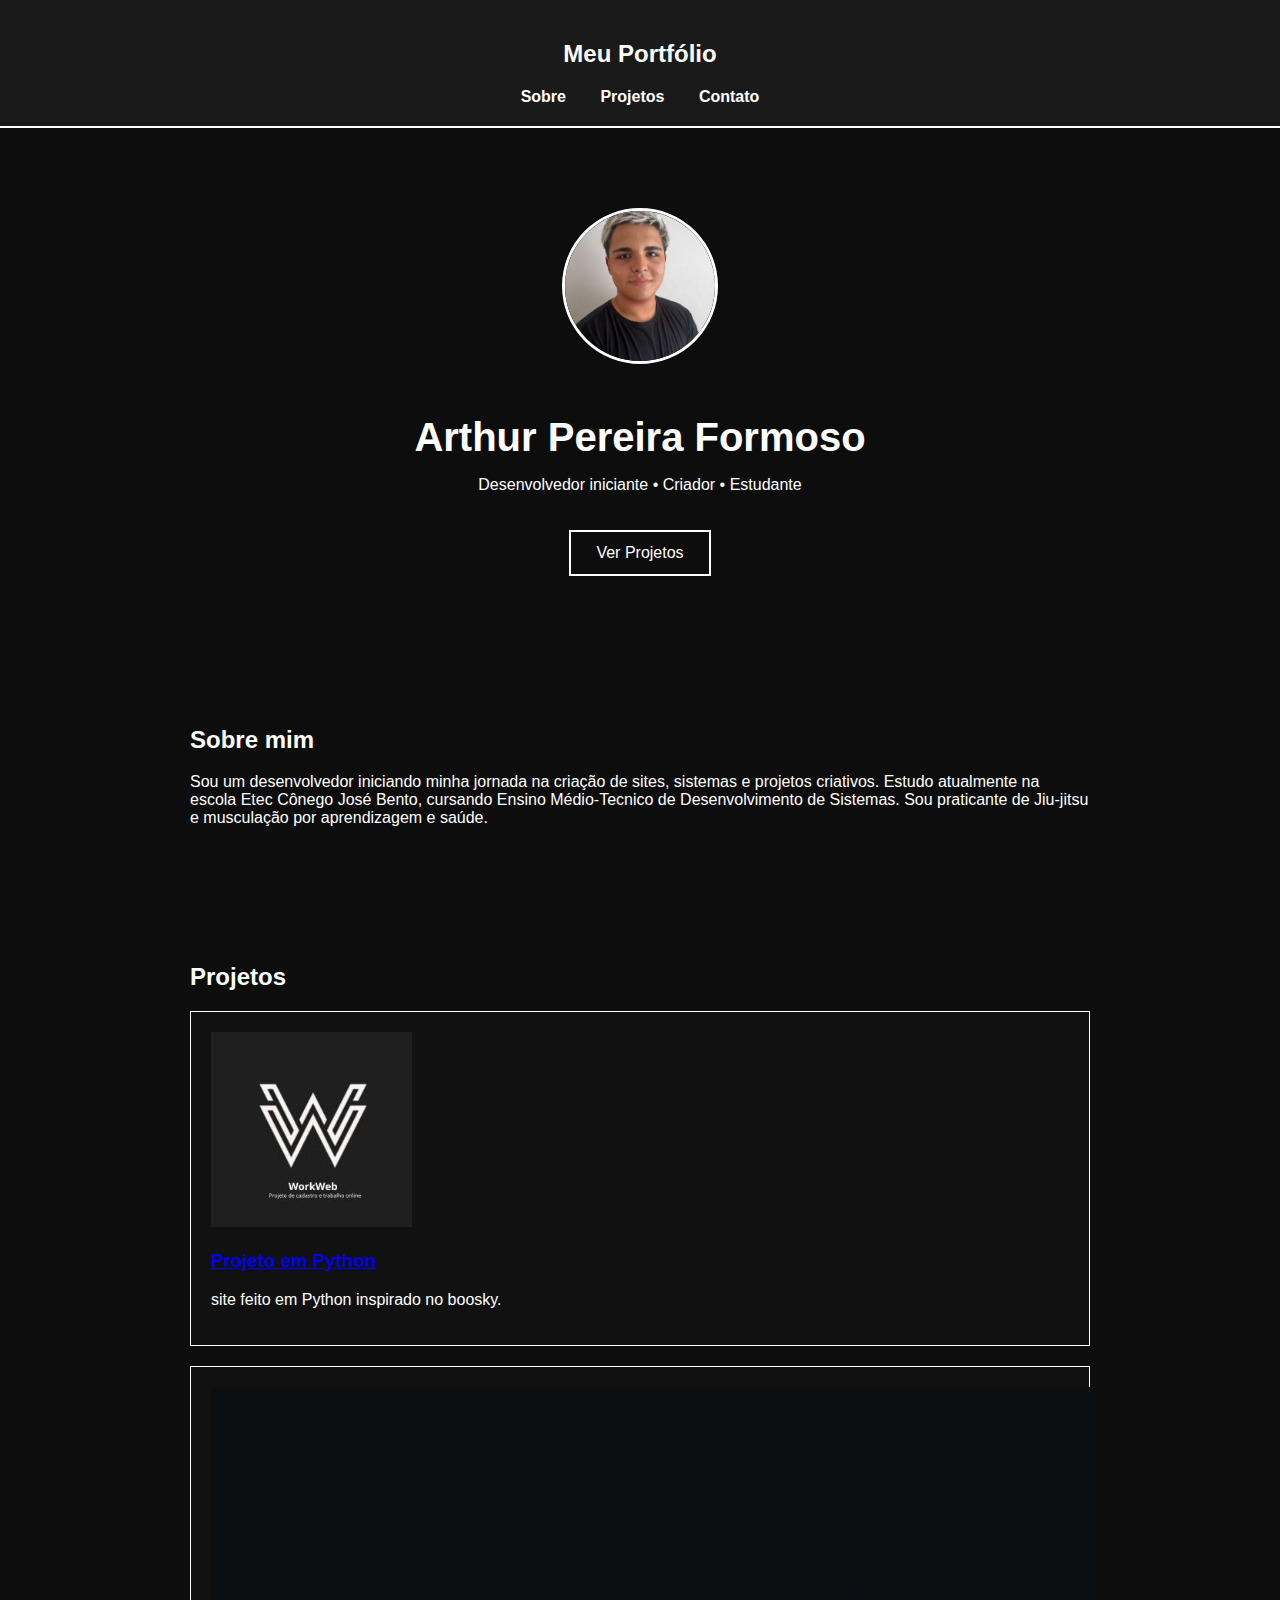
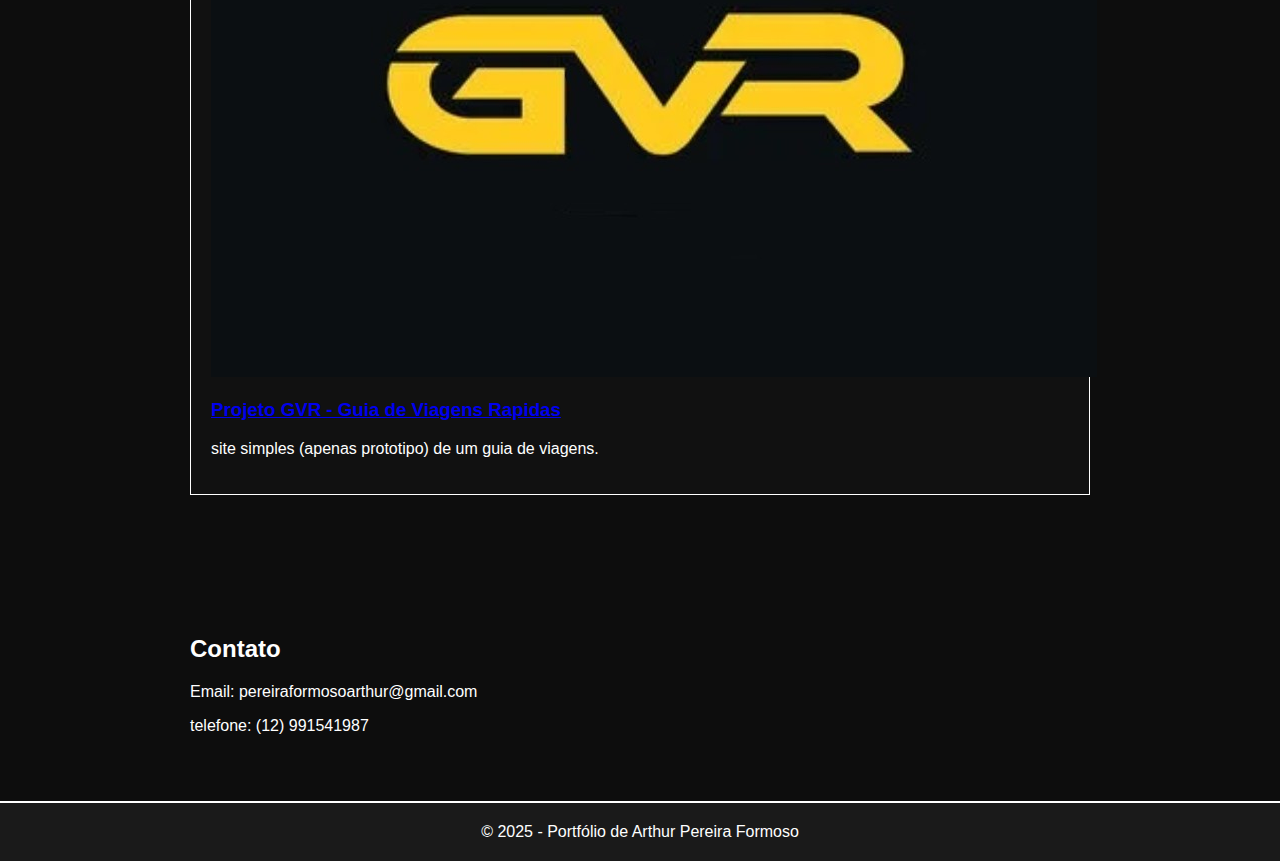
<file: index.html>
<!DOCTYPE html>
<html lang="pt-BR">
<head>
  <meta charset="UTF-8" />
  <meta name="viewport" content="width=device-width, initial-scale=1.0" />
  <title>Portfólio - Arthur Pereira Formoso</title>
  <link rel="stylesheet" href="CSS/style.css" />
</head>
<body>
  <header>
    <h2>Meu Portfólio</h2>
    <nav>
      <a href="#sobre">Sobre</a>
      <a href="#projetos">Projetos</a>
      <a href="#contato">Contato</a>
    </nav>
  </header>

  <div class="hero">
    <img src="IMG/minha-foto.jpg" alt="Minha foto" class="foto-perfil">
    <h1>Arthur Pereira Formoso</h1>
    <p>Desenvolvedor iniciante • Criador • Estudante</p>
    <a class="btn" href="#projetos">Ver Projetos</a>
</div>

  <section id="sobre">
    <h2>Sobre mim</h2>
    <p>Sou um desenvolvedor iniciando minha jornada na criação de sites, sistemas e projetos criativos. Estudo atualmente na escola Etec Cônego José Bento, cursando Ensino Médio-Tecnico de Desenvolvimento de Sistemas. Sou praticante de Jiu-jitsu e musculação por aprendizagem e saúde.</p>
  </section>

 <section id="projetos">
  <h2>Projetos</h2>

  <!-- PROJETO 1 -->
  <div class="card">
    <div class="projeto-container">
      <img src="IMG/projeto1.jpg" class="projeto-img">

      <div class="projeto">
        <h3><a href="Projetos/projeto1/index.html">Projeto em Python</a></h3>
        <p>site feito em Python inspirado no boosky.</p>
      </div>
    </div>
  </div>

  <!-- PROJETO 2 -->
  <div class="card">
    <div class="projeto-container">
      <img src="IMG/projeto2.jpg" class="projeto-img">

      <div class="projeto">
        <h3><a href="Projetos/projeto2/index.html">Projeto GVR - Guia de Viagens Rapidas</a></h3>
        <p>site simples (apenas prototipo) de um guia de viagens.</p>
      </div>
    </div>
  </div>

</section>


  <section id="contato">
    <h2>Contato</h2>
    <p>Email: pereiraformosoarthur@gmail.com</p>
    <p>telefone: (12) 991541987</p>
  </section>

  <footer>
    © 2025 - Portfólio de Arthur Pereira Formoso
  </footer>
</body>
</html>
</file>
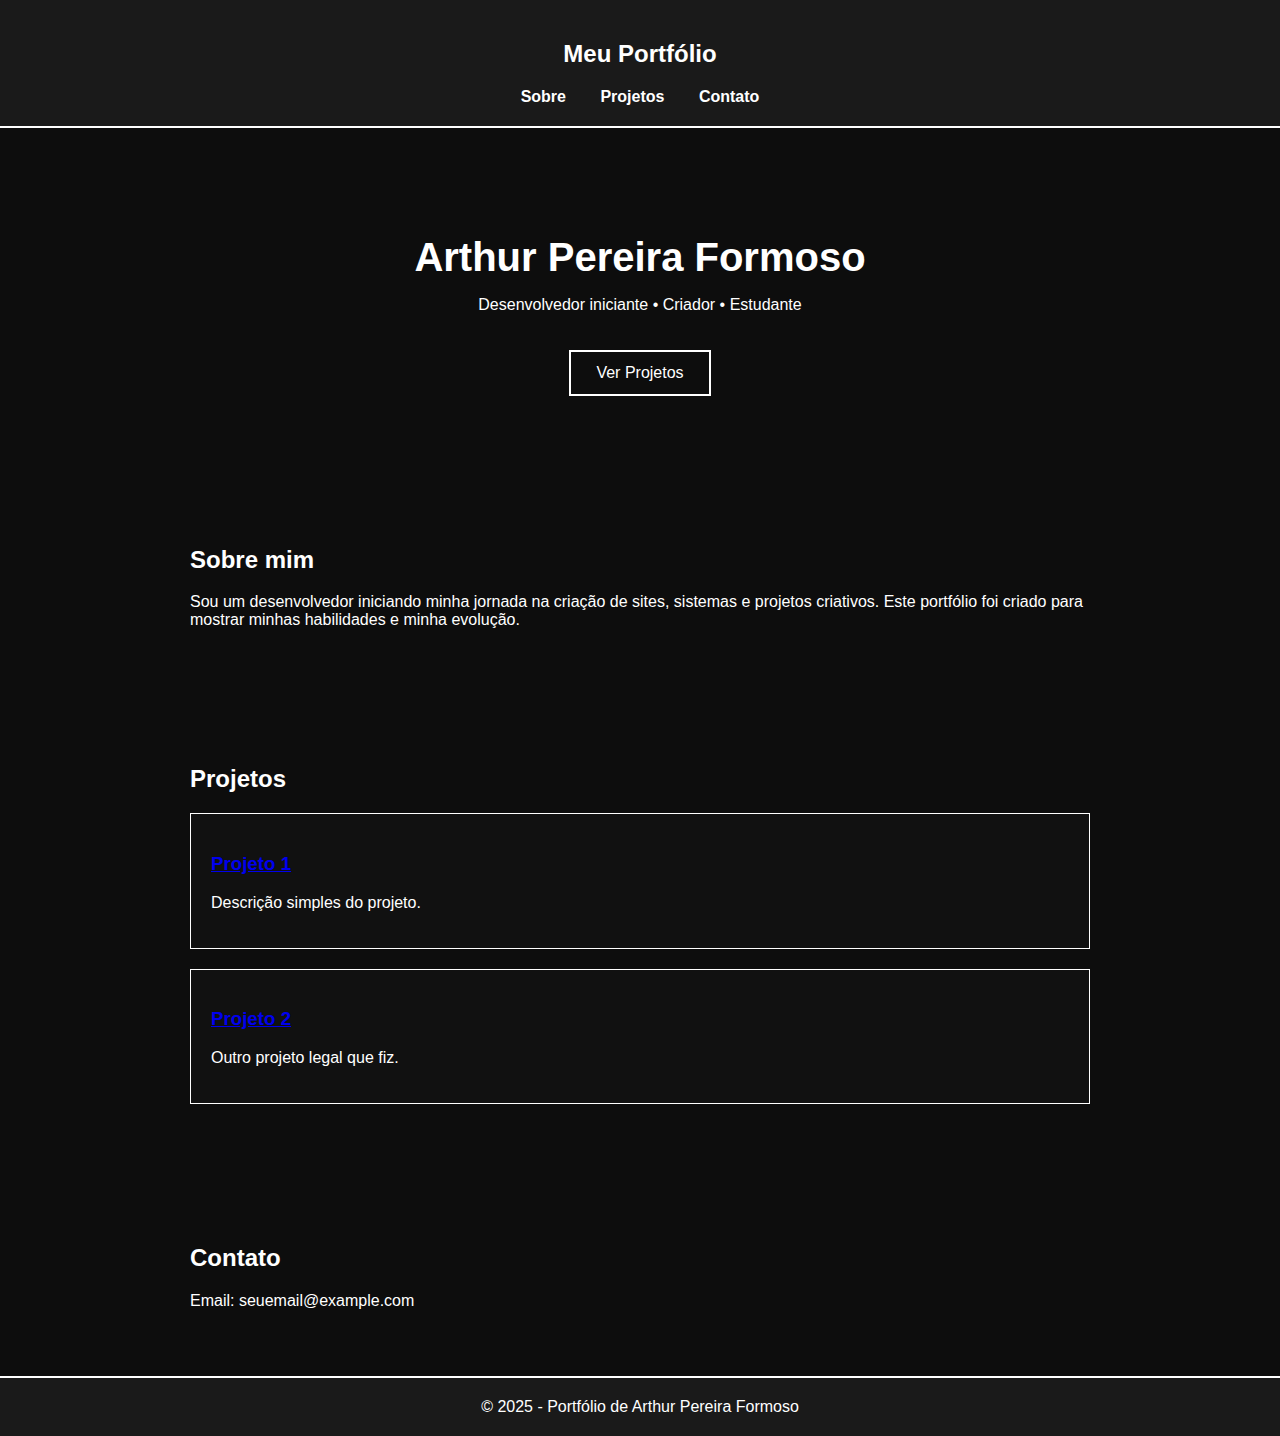
<file: HTML/index.html>
<!DOCTYPE html>
<html lang="pt-BR">
<head>
  <meta charset="UTF-8" />
  <meta name="viewport" content="width=device-width, initial-scale=1.0" />
  <title>Portfólio - Arthur Pereira Formoso</title>
  <link rel="stylesheet" href="../CSS/style.css" />
</head>
<body>
  <header>
    <h2>Meu Portfólio</h2>
    <nav>
      <a href="#sobre">Sobre</a>
      <a href="#projetos">Projetos</a>
      <a href="#contato">Contato</a>
    </nav>
  </header>

  <div class="hero">
    <h1>Arthur Pereira Formoso</h1>
    <p>Desenvolvedor iniciante • Criador • Estudante</p>
    <a class="btn" href="#projetos">Ver Projetos</a>
  </div>

  <section id="sobre">
    <h2>Sobre mim</h2>
    <p>Sou um desenvolvedor iniciando minha jornada na criação de sites, sistemas e projetos criativos. Este portfólio foi criado para mostrar minhas habilidades e minha evolução.</p>
  </section>

  <section id="projetos">
    <h2>Projetos</h2>
    <div class="card">
      <h3><a href="../Projetos/projeto1/index.html">Projeto 1</a></h3>
      <p>Descrição simples do projeto.</p>
    </div>
    <div class="card">
      <h3><a href="../Projetos/projeto2/index.html">Projeto 2</a></h3>
      <p>Outro projeto legal que fiz.</p>
    </div>
  </section>

  <section id="contato">
    <h2>Contato</h2>
    <p>Email: seuemail@example.com</p>
  </section>

  <footer>
    © 2025 - Portfólio de Arthur Pereira Formoso
  </footer>
</body>
</html>
</file>
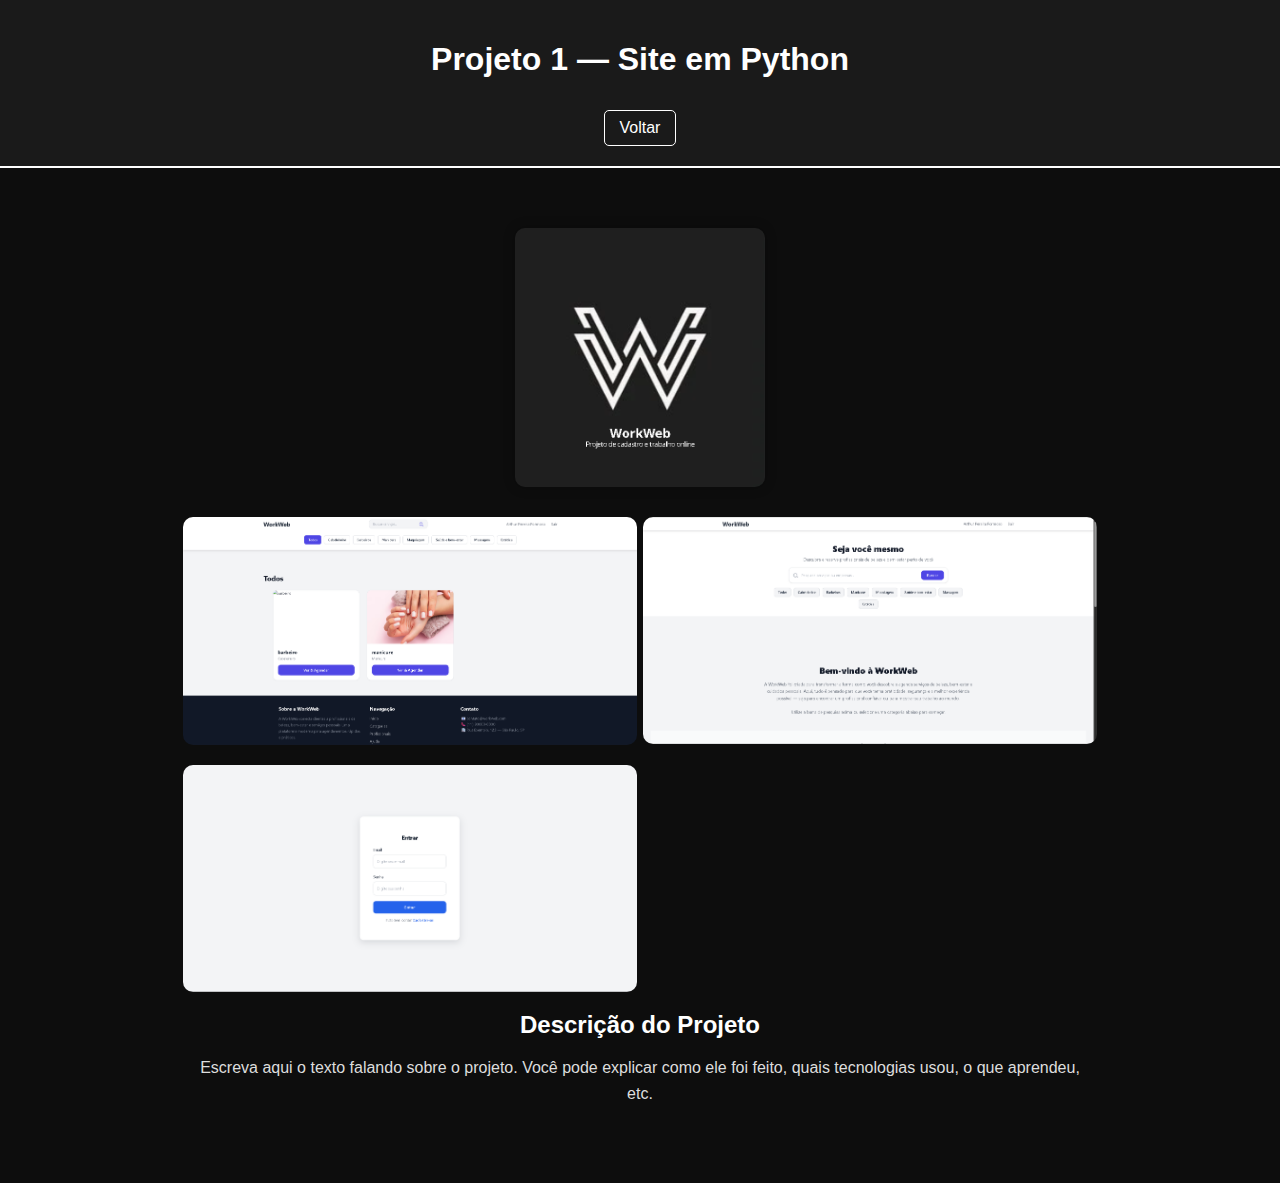
<file: Projetos/projeto1/index.html>
<!DOCTYPE html>
<html lang="pt-BR">
<head>
  <meta charset="UTF-8">
  <meta name="viewport" content="width=device-width, initial-scale=1.0">
  <title>Projeto 1 | Site em Python</title>
  <link rel="stylesheet" href="../../CSS/projeto1.css">
</head>
<body>

<header>
  <h1>Projeto 1 — Site em Python</h1>
  <a class="btn-voltar" href="../../index.html">Voltar</a>
</header>

<section class="conteudo">

  
  <img src="../../IMG/projeto1.png" class="thumb" alt="Thumb do Projeto">

  <div class="galeria">
    <img src="../../IMG/projeto1_img1.png" alt="Imagem 1 do projeto">
    <img src="../../IMG/projeto1_img2.png" alt="Imagem 2 do projeto">
    <img src="../../IMG/projeto1_img3.png" alt="Imagem 3 do projeto">
  </div>

  <div class="descricao">
    <h2>Descrição do Projeto</h2>
    <p>
      Escreva aqui o texto falando sobre o projeto.  
      Você pode explicar como ele foi feito, quais tecnologias usou, o que aprendeu, etc.
    </p>
  </div>

</section>

</body>
</html>
</file>
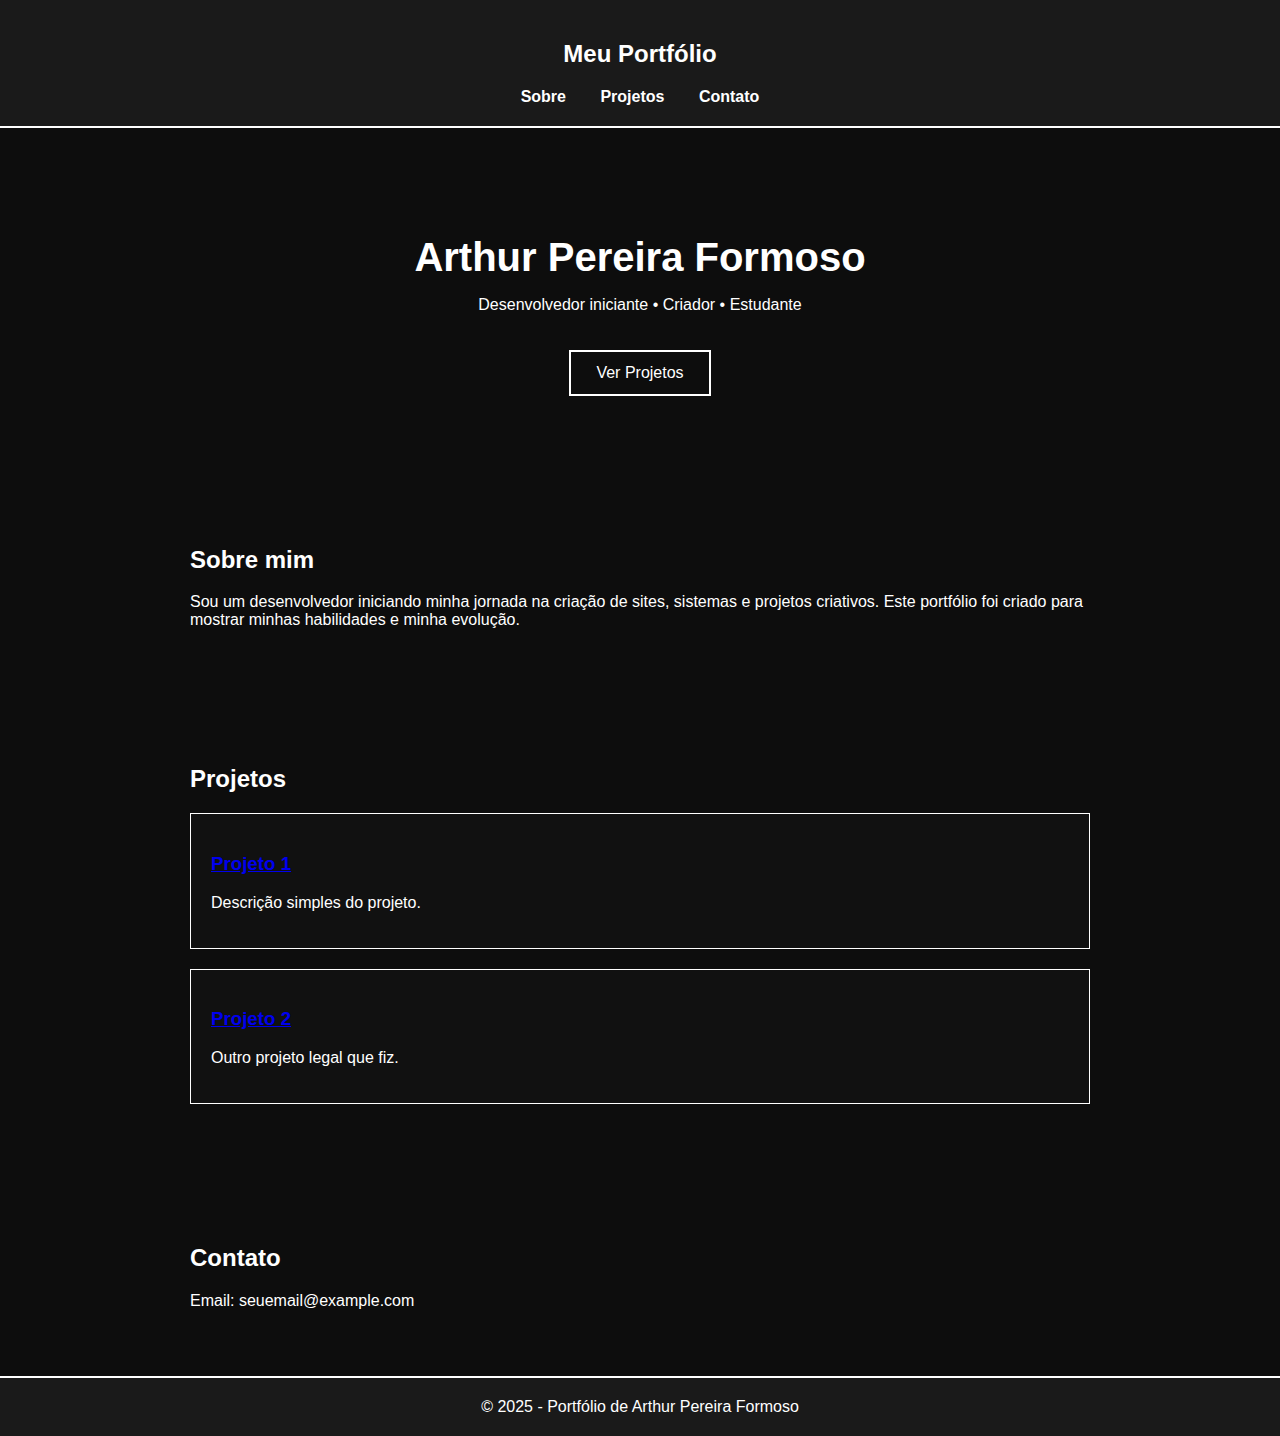
<file: HTML/portfolio_site.html>
<!DOCTYPE html>
<html lang="pt-BR">
<head>
  <meta charset="UTF-8" />
  <meta name="viewport" content="width=device-width, initial-scale=1.0" />
  <title>Portfólio - Arthur Pereira Formoso</title>
  <link rel="stylesheet" href="../CSS/style.css" />
</head>
<body>
  <header>
    <h2>Meu Portfólio</h2>
    <nav>
      <a href="#sobre">Sobre</a>
      <a href="#projetos">Projetos</a>
      <a href="#contato">Contato</a>
    </nav>
  </header>

  <div class="hero">
    <h1>Arthur Pereira Formoso</h1>
    <p>Desenvolvedor iniciante • Criador • Estudante</p>
    <a class="btn" href="#projetos">Ver Projetos</a>
  </div>

  <section id="sobre">
    <h2>Sobre mim</h2>
    <p>Sou um desenvolvedor iniciando minha jornada na criação de sites, sistemas e projetos criativos. Este portfólio foi criado para mostrar minhas habilidades e minha evolução.</p>
  </section>

  <section id="projetos">
    <h2>Projetos</h2>
    <div class="card">
      <h3><a href="projetos/projeto2/index.html">Projeto 1</a></h3>
      <p>Descrição simples do projeto.</p>
    </div>
    <div class="card">
      <h3><a href="projetos/projeto2/index.html">Projeto 2</a></h3>
      <p>Outro projeto legal que fiz.</p>
    </div>
  </section>

  <section id="contato">
    <h2>Contato</h2>
    <p>Email: seuemail@example.com</p>
  </section>

  <footer>
    © 2025 - Portfólio de Arthur Pereira Formoso
  </footer>
</body>
</html>
</file>
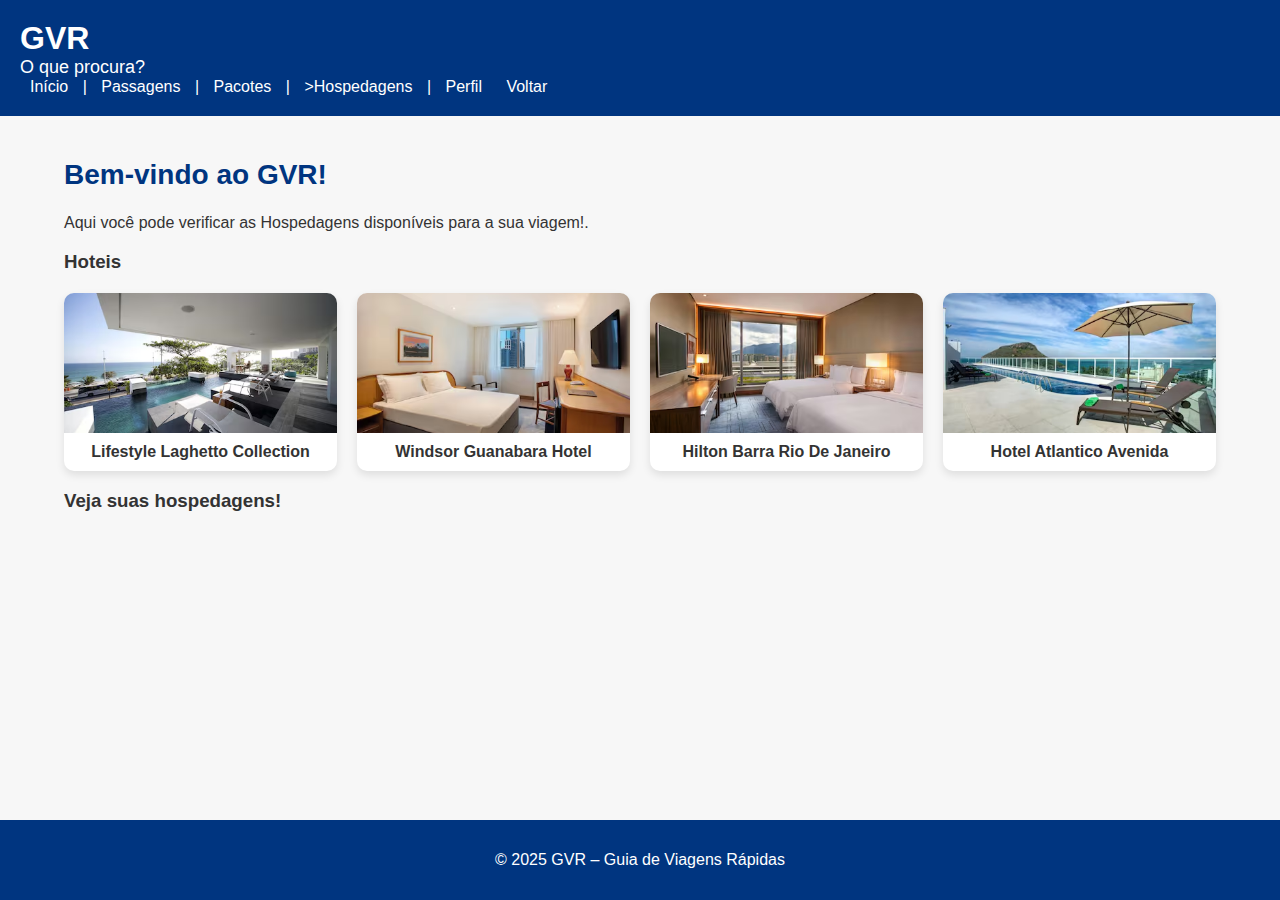
<file: Projetos/projeto2/Projeto-GVR-PW/Hospedagens.html>
<!DOCTYPE html>
<html lang="pt-BR">
<head>
  <meta charset="UTF-8">
  <meta name="viewport" content="width=device-width, initial-scale=1.0">
  <title>GVR - Guia de Viagens Rápidas</title>

  <link rel="stylesheet" href="CSS/Hospedagens.css">

  <!-- Java Script -->
  <script src="js/script.js"></script>
</head>

<body>

<header>
  <div>
    <h1> GVR</h1>
    <h3> O que procura? </h3>
	<nav>
      <a href="Home.html">Início</a> |
      <a href="Passagens.html">Passagens</a> |
      <a href="Pacotes.html">Pacotes</a> |
      <a href="Hospedagens.html"class = "hosp">>Hospedagens</a> |
      <a href="Perfil.html">Perfil</a>	
      <a class="btn-voltar" href="../../../index.html">Voltar</a>  
    </nav>
  </div>
</header>

<main class="container">
  <h2>Bem-vindo ao GVR!</h2>
  <p>Aqui você pode verificar as Hospedagens disponíveis para a sua viagem!.</p>

  <h3>Hoteis</h3>
  <div class="container-cards">

  <div class="hosp1">
    <img src="imagens/hosp1.png" alt="Hospedagem 1">
    <span>Lifestyle Laghetto Collection</span>
  </div>

  <div class="hosp2">
    <img src="imagens/hosp2.png" alt="Hospedagem 2">
    <span>Windsor Guanabara Hotel</span>
  </div>

  <div class="hosp3">
    <img src="imagens/hosp3.png" alt="Hospedagem 3">
    <span>Hilton Barra Rio De Janeiro</span>
  </div>

  <div class="hosp4">
    <img src="imagens/hosp4.png" alt="Hospedagem 4">
    <span>Hotel Atlantico Avenida</span>
  </div>

</div>

  <h3> Veja suas hospedagens! </h3>
  <!-- mapa -->
</main>

<footer class="text-center p-3 border-top mt-4">
  <p>&copy; 2025 GVR – Guia de Viagens Rápidas</p>
</footer>

</body>
</html>
</file>
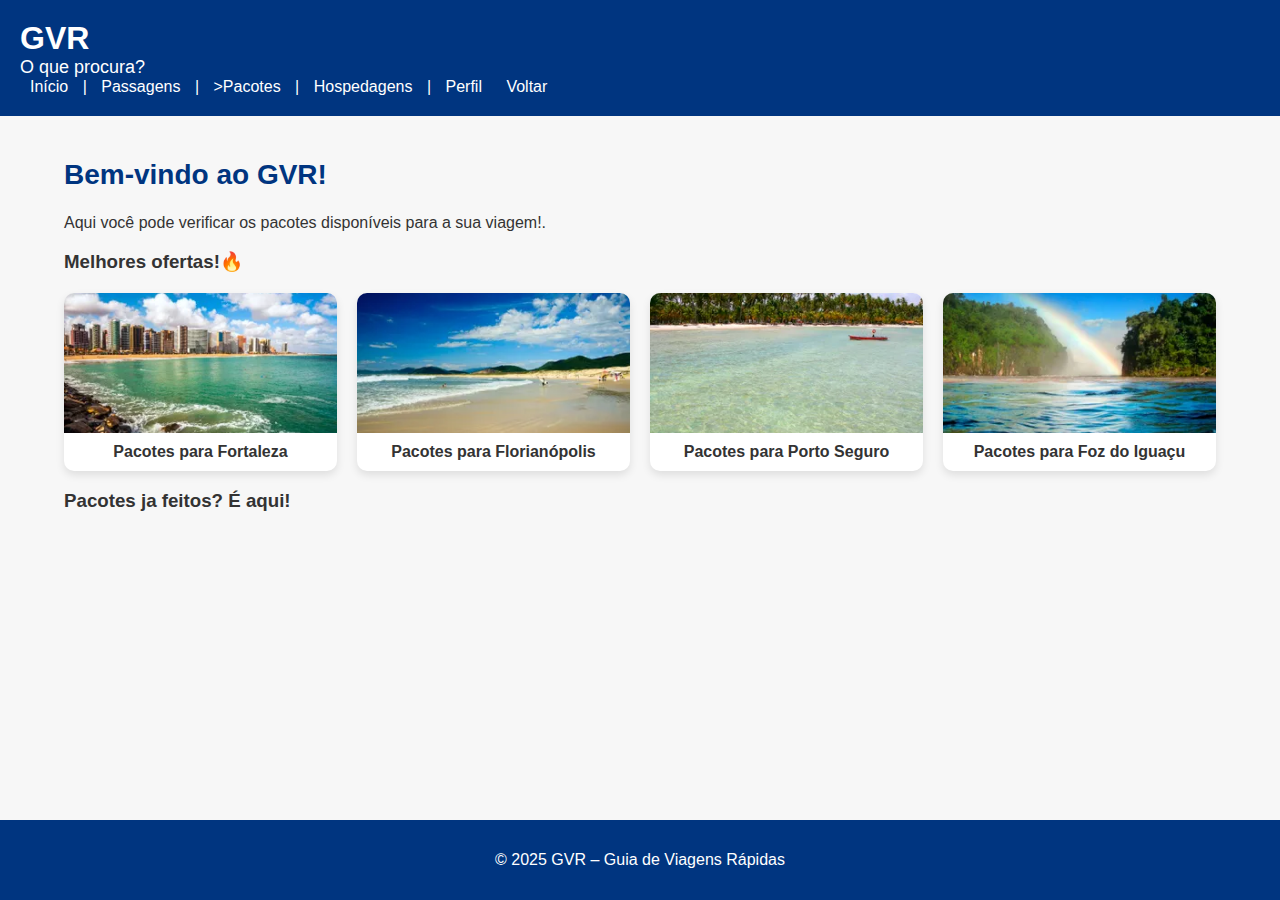
<file: Projetos/projeto2/Projeto-GVR-PW/Pacotes.html>
<!DOCTYPE html>
<html lang="pt-BR">
<head>
  <meta charset="UTF-8">
  <meta name="viewport" content="width=device-width, initial-scale=1.0">
  <title>GVR - Guia de Viagens Rápidas</title>

  <link rel="stylesheet" href="CSS/Pacotes.css">

  <!-- Java Script -->
  <script src="js/script.js"></script>
</head>

<body>

<header>
  <div>
    <h1> GVR</h1>
    <h3> O que procura? </h3>
	<nav>
      <a href="Home.html">Início</a> |
      <a href="Passagens.html">Passagens</a> |
      <a href="Pacotes.html"class = "pacotes">>Pacotes</a> |
      <a href="Hospedagens.html">Hospedagens</a> |
      <a href="Perfil.html">Perfil</a>	  
      <a class="btn-voltar" href="../../../index.html">Voltar</a>
    </nav>
  </div>
</header>

<main class="container">
  <h2>Bem-vindo ao GVR!</h2>
  <p>Aqui você pode verificar os pacotes disponíveis para a sua viagem!.</p>

  <h3>Melhores ofertas!🔥</h3>
  <div class="container-cards">

  <div class="pacote1">
    <img src="imagens/pacote1.png" alt="Pacote 1">
    <span>Pacotes para Fortaleza</span>
  </div>

  <div class="pacote2">
    <img src="imagens/pacote2.png" alt="Pacote 2">
    <span>Pacotes para Florianópolis</span>
  </div>

  <div class="pacote3">
    <img src="imagens/pacote3.png" alt="Pacote 3">
    <span>Pacotes para Porto Seguro</span>
  </div>

  <div class="pacote4">
    <img src="imagens/pacote4.png" alt="Pacote 4">
    <span>Pacotes para Foz do Iguaçu</span>
  </div>

</div>


  <h3> Pacotes ja feitos? É aqui! </h3>
  <!-- mapa -->
</main>

<footer class="text-center p-3 border-top mt-4">
  <p>&copy; 2025 GVR – Guia de Viagens Rápidas</p>
</footer>

</body>
</html>
</file>
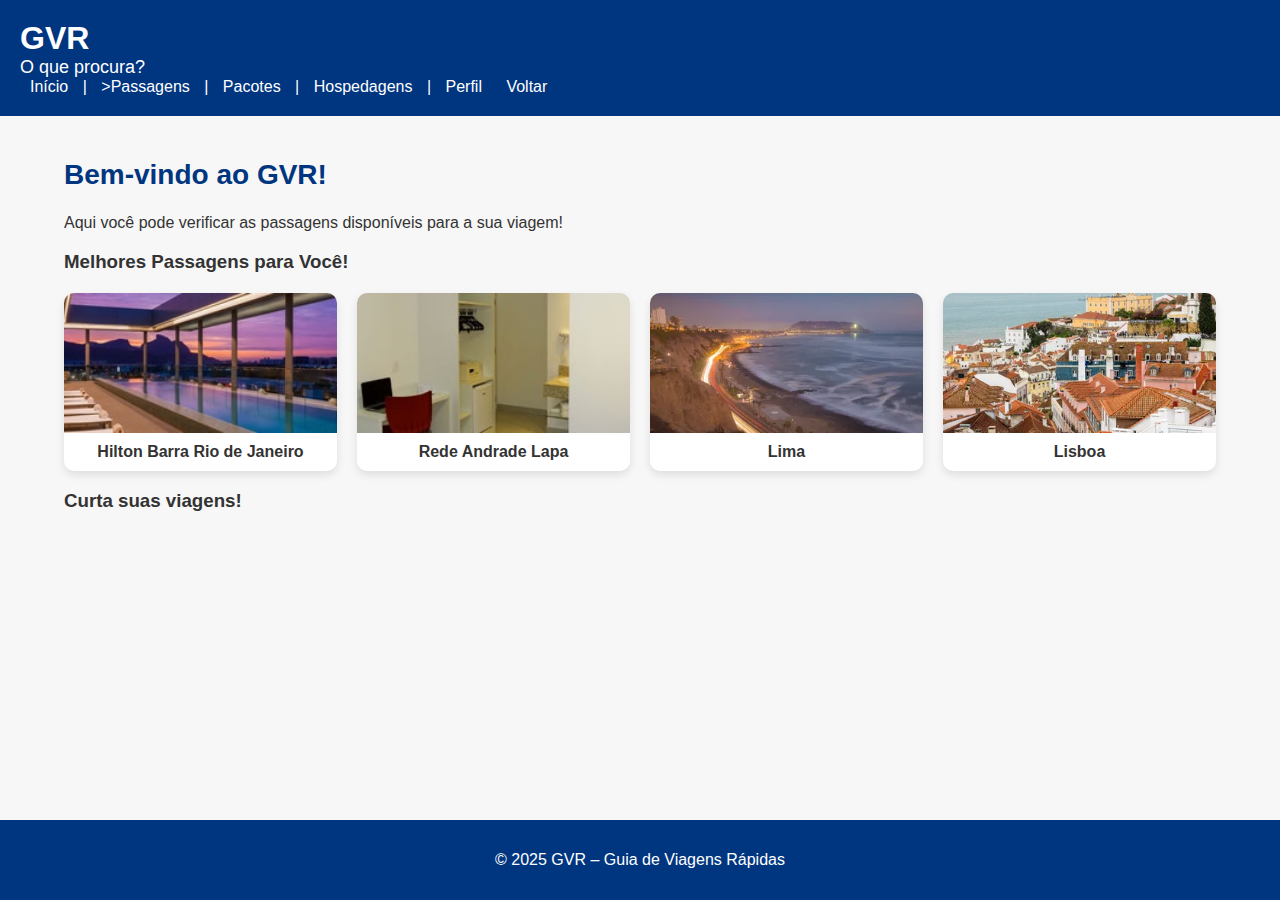
<file: Projetos/projeto2/Projeto-GVR-PW/Passagens.html>
<!DOCTYPE html>
<html lang="pt-BR">
<head>
  <meta charset="UTF-8">
  <meta name="viewport" content="width=device-width, initial-scale=1.0">
  <title>GVR - Guia de Viagens Rápidas</title>

  <link rel="stylesheet" href="CSS/Passagens.css">

  <!-- JavaScript -->
  <script src="js/script.js"></script>
</head>

<body>

<header>
  <div>
    <h1> GVR</h1>
    <h3> O que procura? </h3>
	<nav>
      <a href="Home.html">Início</a> |
      <a href="Passagens.html"class = "passagens">>Passagens</a> |
      <a href="Pacotes.html">Pacotes</a> |
      <a href="Hospedagens.html">Hospedagens</a> |
      <a href="Perfil.html">Perfil</a>	  
      <a class="btn-voltar" href="../../../index.html">Voltar</a>
    </nav>
  </div>
</header>

<main class="container">
  <h2>Bem-vindo ao GVR!</h2>
  <p>Aqui você pode verificar as passagens disponíveis para a sua viagem!</p>

  <h3>Melhores Passagens para Você!</h3>
  <div class="container-cards">

  <div class="pass1">
    <img src="imagens/pass1.png" alt="Passagem 1">
    <span>Hilton Barra Rio de Janeiro</span>
  </div>

  <div class="pass2">
    <img src="imagens/pass2.png" alt="Passagem 2">
    <span>Rede Andrade Lapa</span>
  </div>

  <div class="pass3">
    <img src="imagens/pass3.png" alt="Passagem 3">
    <span>Lima</span>
  </div>

  <div class="pass4">
    <img src="imagens/pass4.png" alt="Passagem 4">
    <span>Lisboa</span>
  </div>

</div>


  <h3> Curta suas viagens! </h3>
  <!-- mapa -->
</main>

<footer class="text-center p-3 border-top mt-4">
  <p>&copy; 2025 GVR – Guia de Viagens Rápidas</p>
</footer>

</body>
</html>
</file>
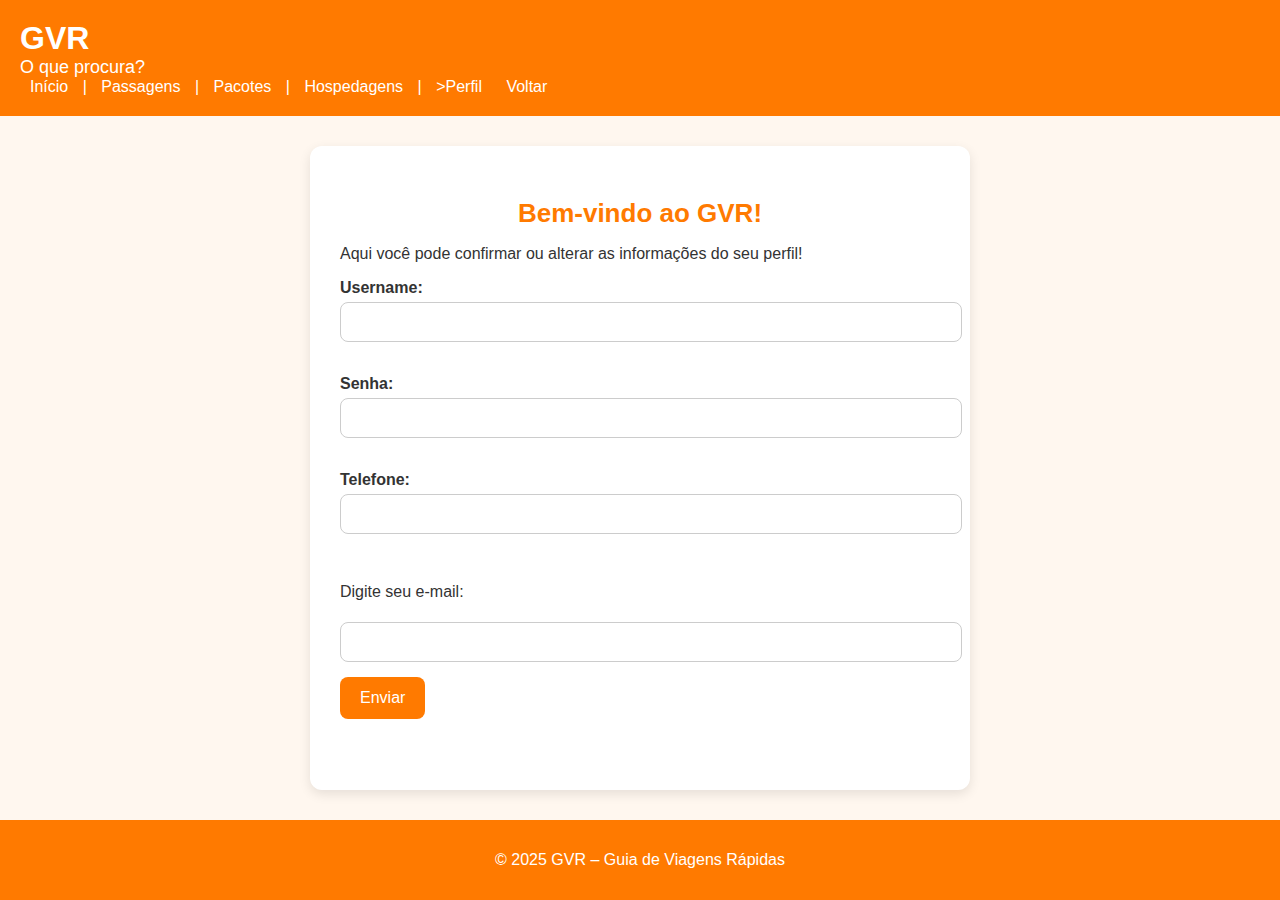
<file: Projetos/projeto2/Projeto-GVR-PW/Perfil.html>
<!DOCTYPE html>
<html lang="pt-BR">
<head>
  <meta charset="UTF-8">
  <meta name="viewport" content="width=device-width, initial-scale=1.0">
  <title>GVR - Guia de Viagens Rápidas</title>

  <link rel="stylesheet" href="CSS/Perfl.css">

  <!-- JavaScript -->
  <script src="js/script.js"></script>
</head>

<body>

<header>
  <div>
    <h1> GVR</h1>
    <h3> O que procura? </h3>
	<nav>
      <a href="Home.html">Início</a> |
      <a href="Passagens.html">Passagens</a> |
      <a href="Pacotes.html">Pacotes</a> |
      <a href="Hospedagens.html">Hospedagens</a> |
      <a href="Perfil.html" class = "perfil">>Perfil</a>	  
      <a class="btn-voltar" href="../../../index.html">Voltar</a>
    </nav>
  </div>
</header>

<main class="container">
  <h2>Bem-vindo ao GVR!</h2>
  <p>Aqui você pode confirmar ou alterar as informações do seu perfil!</p>

  <form action="#" method="post">
    <label for="username2">Username:</label>
    <input type="text" id="username2" name="username2" required>
    <br><br>

    <label for="password">Senha:</label>
    <input type="password" id="password" name="password" required>
    <br><br>

    <label for="telefone">Telefone:</label><br>
    <input type="text" id="telefone" name="telefone">
    <br><br>

    <p>Digite seu e-mail:</p>
    <input type="email" id="email" name="e-mail">
    <input type="submit" value="Enviar">
  </form>
</main>

<footer class="text-center p-3 border-top mt-4">
  <p>&copy; 2025 GVR – Guia de Viagens Rápidas</p>
</footer>

</body>
</html>
</file>
<file: CSS/style.css>
body {
  margin: 0;
  font-family: Arial, sans-serif;
  background-color: #0d0d0d;
  color: #ffffff;
}

header {
  padding: 20px;
  text-align: center;
  background-color: #1a1a1a;
  border-bottom: 2px solid white;
}

nav a {
  margin: 0 15px;
  color: white;
  text-decoration: none;
  font-weight: bold;
  transition: 0.3s ease;
}

nav a:hover {
  color: #ff4d4d;
}

.hero {
  text-align: center;
  padding: 80px 20px;
  animation: fadeIn 1s ease;
}

.hero h1 {
  font-size: 40px;
  margin-bottom: 10px;
}

.btn {
  display: inline-block;
  padding: 12px 25px;
  margin-top: 20px;
  border: 2px solid white;
  color: white;
  text-decoration: none;
  transition: 0.3s ease;
}

.btn:hover {
  background-color: white;
  color: #1a1a1a;
}

.foto-perfil {
  width: 150px;
  height: 150px;
  object-fit: cover;
  border-radius: 50%;
  border: 3px solid white;
  margin-bottom: 20px;
}

section {
  padding: 50px 20px;
  max-width: 900px;
  margin: auto;
}

.card {
  border: 1px solid white;
  padding: 20px;
  margin-bottom: 20px;
  background-color: #111;
  transition: 0.3s ease;
}

.card:hover {
  transform: scale(1.03);
  background-color: #1a1a1a;
}

footer {
  text-align: center;
  padding: 20px;
  border-top: 2px solid white;
  background-color: #1a1a1a;
}

@keyframes fadeIn {
  from { opacity: 0; }
  to { opacity: 1; }
}
</file>
<file: CSS/projeto1.css>
body {
  background-color: #0d0d0d;
  color: white;
  font-family: Arial, sans-serif;
  margin: 0;
}

header {
  padding: 20px;
  text-align: center;
  background-color: #1a1a1a;
  border-bottom: 2px solid white;
}

.btn-voltar {
  display: inline-block;
  margin-top: 10px;
  color: white;
  text-decoration: none;
  border: 1px solid white;
  padding: 8px 15px;
  border-radius: 5px;
  transition: 0.3s;
}

.btn-voltar:hover {
  background-color: white;
  color: black;
}

.conteudo {
  max-width: 900px;
  margin: 40px auto;
  padding: 20px;
  text-align: center;
}

.thumb {
  width: 250px;
  display: block;
  margin: 0 auto;
  border-radius: 10px;
  box-shadow: 0 0 12px #0004;
}

.galeria {
  display: flex;
  flex-direction: column;
  gap: 20px;
  margin-top: 30px;
  justify-content: center;
}

.galeria {
  display: grid;
  grid-template-columns: repeat(2, 1fr); 
  gap: 20px; 
  margin-top: 30px;
  justify-items: center; 
}

.galeria img {
  width: 103%;
  max-width: 700px;
  border-radius: 10px;
  box-shadow: 0 0 10px #0003;
}

.descricao h2 {
  color: white;
  margin-bottom: 10px;
}

.descricao p {
  color: #ddd;
  line-height: 1.6;
}
</file>
<file: Projetos/projeto2/Projeto-GVR-PW/CSS/Hospedagens.css>
html, body {
  height: 100%;
  margin: 0;
  padding: 0;
}

body {
  font-family: Arial, sans-serif;
  background-color: #f7f7f7;
  color: #333;
  display: flex;
  flex-direction: column;
}

header {
  background-color: #003580;
  color: #fff;
  padding: 20px;
  display: flex;
  justify-content: space-between;
  align-items: center;
}

header h1 {
  margin: 0;
  font-size: 32px;
  font-weight: bold;
}

header h3 {
  margin: 0;
  font-weight: normal;
  font-size: 18px;
}

nav a {
  color: #fff;
  margin: 0 10px;
  text-decoration: none;
  font-size: 16px;
}

nav a:hover {
  text-decoration: underline;
}

main.container {
  width: 90%;
  max-width: 1200px;
  margin: 20px auto;
  flex: 1;
}

h2 {
  font-size: 28px;
  color: #003580;
}

.container-cards {
  display: grid;
  grid-template-columns: repeat(auto-fit, minmax(250px, 1fr));
  gap: 20px;
  margin-top: 20px;
}

.container-cards > div {
  background: #fff;
  border-radius: 10px;
  box-shadow: 0 4px 8px rgba(0, 0, 0, 0.1);
  text-align: center;
  transition: transform 0.2s ease-in-out, box-shadow 0.2s;
  display: flex;
  flex-direction: column;
  overflow: hidden;
}

.container-cards > div:hover {
  transform: translateY(-5px);
  box-shadow: 0 6px 14px rgba(0, 0, 0, 0.15);
}


.container-cards img {
  width: 100%;
  height: 140px;
  object-fit: cover;
  margin: 0;
}


.container-cards span {
  padding: 10px 0;
  font-weight: bold;
  font-size: 16px;
}

footer {
  background-color: #003580;
  color: #fff;
  text-align: center;
  padding: 15px;
  margin-top: auto;
}
</file>
<file: Projetos/projeto2/Projeto-GVR-PW/CSS/Pacotes.css>
html, body {
  height: 100%;
  margin: 0;
  padding: 0;
}

body {
  font-family: Arial, sans-serif;
  background-color: #f7f7f7;
  color: #333;
  display: flex;
  flex-direction: column;
}

header {
  background-color: #003580;
  color: #fff;
  padding: 20px;
  display: flex;
  justify-content: space-between;
  align-items: center;
}

header h1 {
  margin: 0;
  font-size: 32px;
  font-weight: bold;
}

header h3 {
  margin: 0;
  font-weight: normal;
  font-size: 18px;
}

nav a {
  color: #fff;
  margin: 0 10px;
  text-decoration: none;
  font-size: 16px;
}

nav a:hover {
  text-decoration: underline;
}

main.container {
  width: 90%;
  max-width: 1200px;
  margin: 20px auto;
  flex: 1;
}

h2 {
  font-size: 28px;
  color: #003580;
}

.container-cards {
  display: grid;
  grid-template-columns: repeat(auto-fit, minmax(250px, 1fr));
  gap: 20px;
  margin-top: 20px;
}

.container-cards > div {
  background: #fff;
  border-radius: 10px;
  box-shadow: 0 4px 8px rgba(0, 0, 0, 0.1);
  text-align: center;
  transition: transform 0.2s ease-in-out, box-shadow 0.2s;
  display: flex;
  flex-direction: column;
  overflow: hidden;
}

.container-cards > div:hover {
  transform: translateY(-5px);
  box-shadow: 0 6px 14px rgba(0, 0, 0, 0.15);
}

.container-cards img {
  width: 100%;
  height: 140px;
  object-fit: cover;
  margin: 0;
}


.container-cards span {
  padding: 10px 0;
  font-weight: bold;
  font-size: 16px;
}

footer {
  background-color: #003580;
  color: #fff;
  text-align: center;
  padding: 15px;
  margin-top: auto;
}
</file>
<file: Projetos/projeto2/Projeto-GVR-PW/CSS/Passagens.css>
html, body {
  height: 100%;
  margin: 0;
  padding: 0;
}

body {
  font-family: Arial, sans-serif;
  background-color: #f7f7f7;
  color: #333;
  display: flex;
  flex-direction: column;
}

header {
  background-color: #003580;
  color: #fff;
  padding: 20px;
  display: flex;
  justify-content: space-between;
  align-items: center;
}

header h1 {
  margin: 0;
  font-size: 32px;
  font-weight: bold;
}

header h3 {
  margin: 0;
  font-weight: normal;
  font-size: 18px;
}

nav a {
  color: #fff;
  margin: 0 10px;
  text-decoration: none;
  font-size: 16px;
}

nav a:hover {
  text-decoration: underline;
}

main.container {
  width: 90%;
  max-width: 1200px;
  margin: 20px auto;
  flex: 1;
}

h2 {
  font-size: 28px;
  color: #003580;
}

.container-cards {
  display: grid;
  grid-template-columns: repeat(auto-fit, minmax(250px, 1fr));
  gap: 20px;
  margin-top: 20px;
}

.container-cards > div {
  background: #fff;
  border-radius: 10px;
  box-shadow: 0 4px 8px rgba(0, 0, 0, 0.1);
  text-align: center;
  transition: transform 0.2s ease-in-out, box-shadow 0.2s;
  display: flex;
  flex-direction: column;
  overflow: hidden;
}

.container-cards > div:hover {
  transform: translateY(-5px);
  box-shadow: 0 6px 14px rgba(0, 0, 0, 0.15);
}


.container-cards img {
  width: 100%;
  height: 140px;
  object-fit: cover;
  margin: 0;
}


.container-cards span {
  padding: 10px 0;
  font-weight: bold;
  font-size: 16px;
}

footer {
  background-color: #003580;
  color: #fff;
  text-align: center;
  padding: 15px;
  margin-top: auto;
}
</file>
<file: Projetos/projeto2/Projeto-GVR-PW/CSS/Perfl.css>
html, body {
  height: 100%;
  margin: 0;
  padding: 0;
}

body {
  font-family: Arial, sans-serif;
  background-color: #fff7ef;
  color: #333;
  display: flex;
  flex-direction: column;
}

header {
  background-color: #ff7a00;
  color: #fff;
  padding: 20px;
  display: flex;
  justify-content: space-between;
  align-items: center;
}

header h1 {
  margin: 0;
  font-size: 32px;
  font-weight: bold;
}

header h3 {
  margin: 0;
  font-weight: normal;
  font-size: 18px;
}

nav a {
  color: #fff;
  margin: 0 10px;
  text-decoration: none;
  font-size: 16px;
}

nav a:hover {
  text-decoration: underline;
}

main.container {
  width: 90%;
  max-width: 600px;
  margin: 30px auto;
  background: #fff;
  padding: 30px;
  border-radius: 12px;
  box-shadow: 0 4px 12px rgba(0,0,0,0.1);
  flex: 1;
}

h2 {
  font-size: 26px;
  color: #ff7a00;
  text-align: center;
  margin-bottom: 15px;
}

form label {
  font-weight: bold;
  color: #333;
}

input[type="text"],
input[type="password"],
input[type="email"] {
  width: 100%;
  padding: 10px;
  margin-top: 5px;
  margin-bottom: 15px;
  border-radius: 8px;
  border: 1px solid #ccc;
  font-size: 16px;
}

input[type="submit"] {
  background-color: #ff7a00;
  color: #fff;
  border: none;
  border-radius: 8px;
  padding: 12px 20px;
  font-size: 16px;
  cursor: pointer;
  transition: background 0.2s ease;
}

input[type="submit"]:hover {
  background-color: #e46d00;
}

footer {
  background-color: #ff7a00;
  color: #fff;
  text-align: center;
  padding: 15px;
  margin-top: auto;
}
</file>
